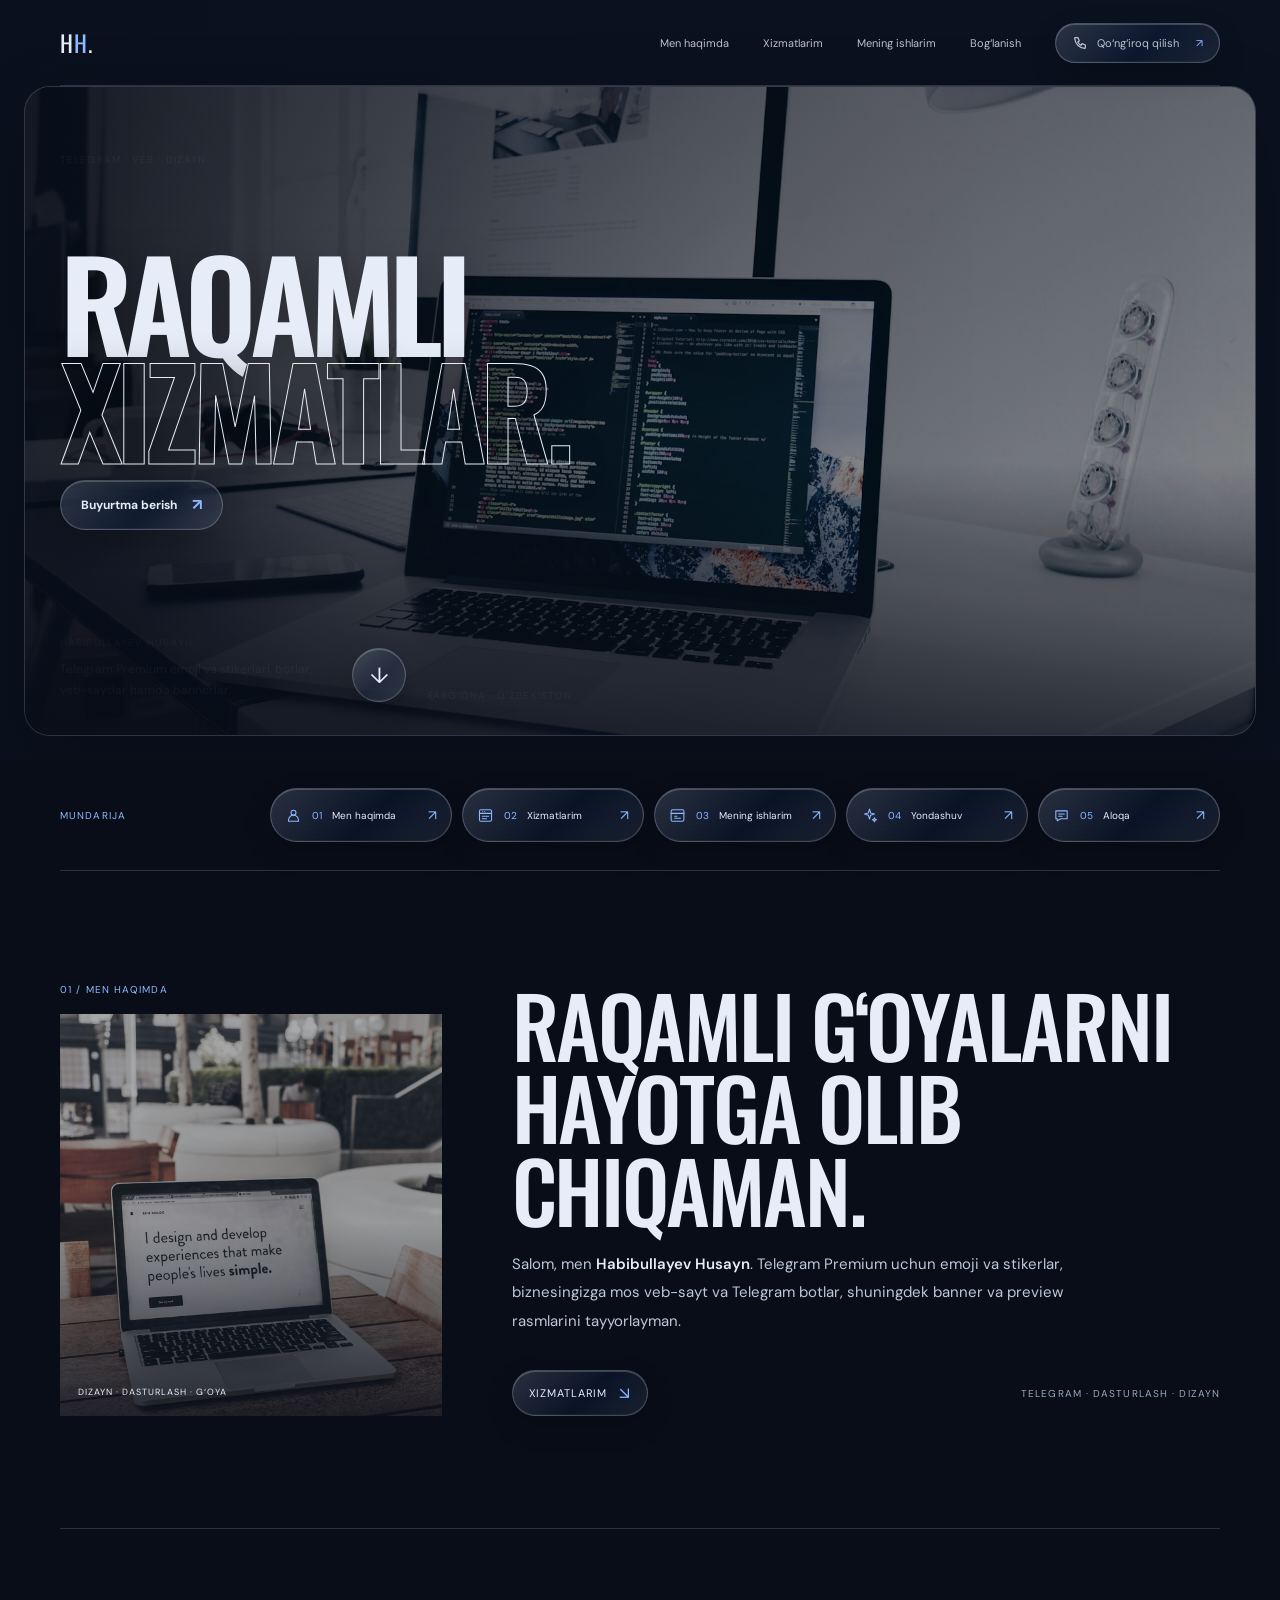
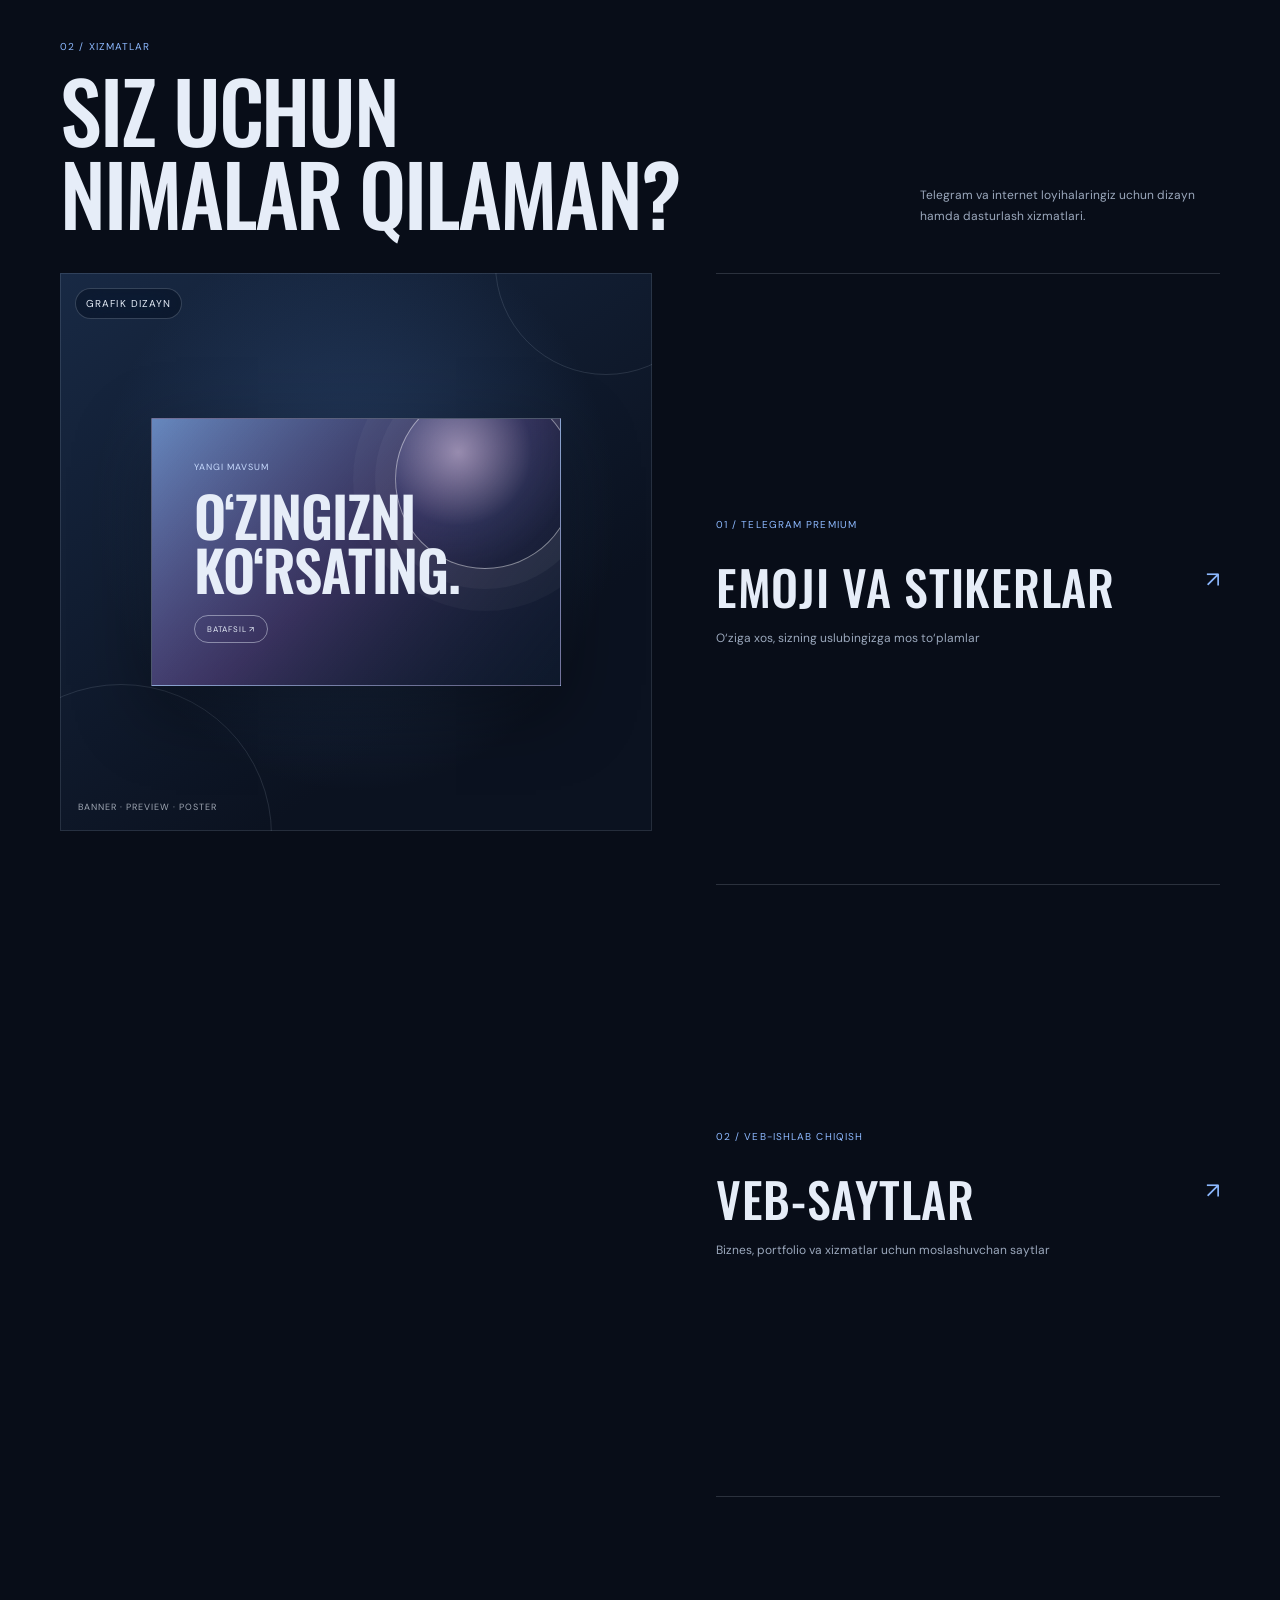
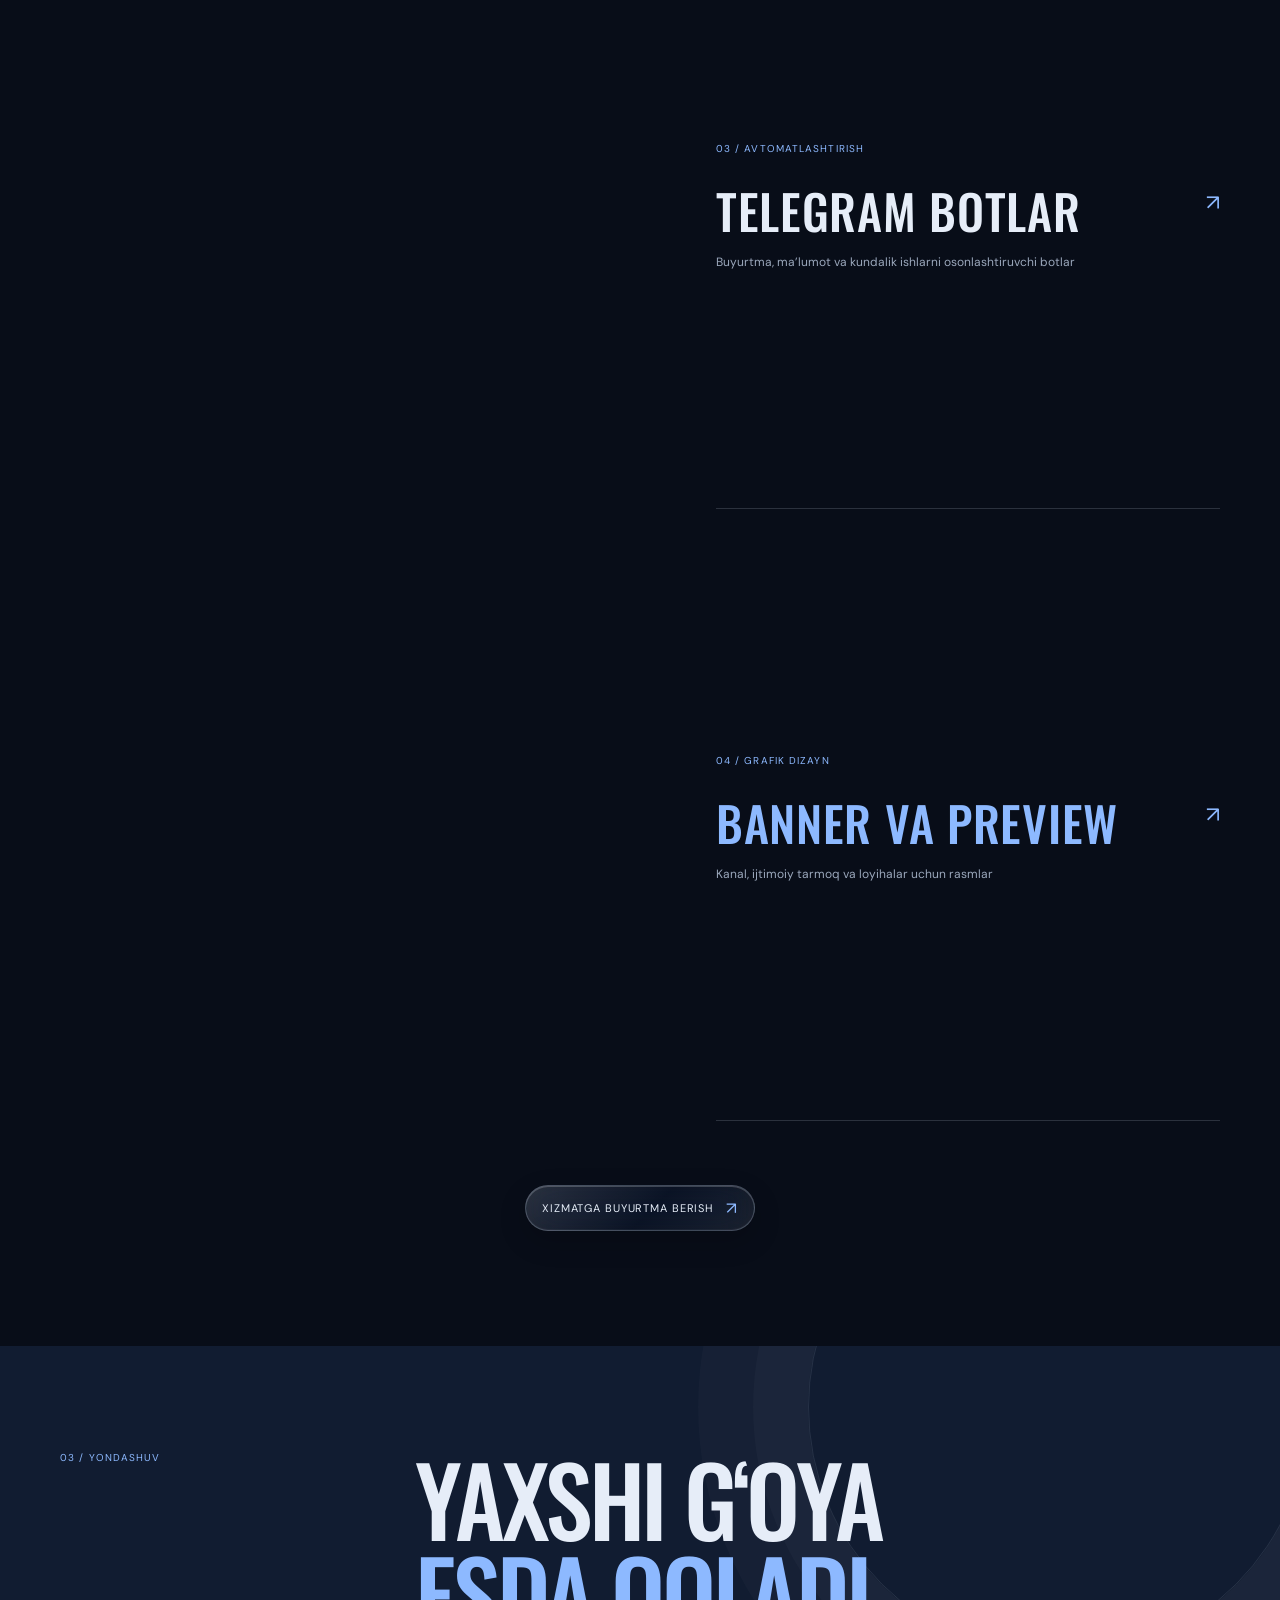
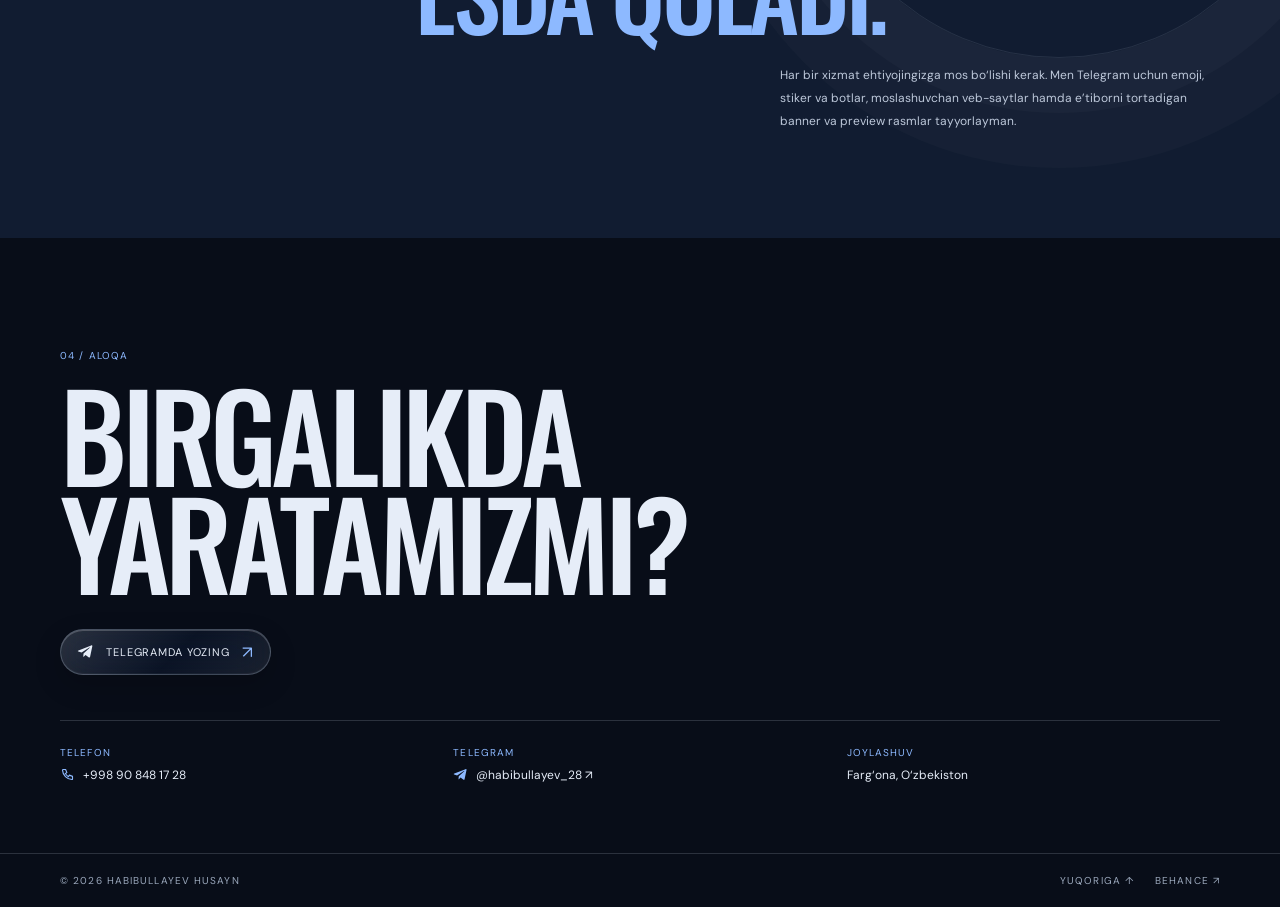
<file: index.html>
<!DOCTYPE html>
<html lang="uz">
<head>
    <meta charset="UTF-8">
    <meta name="viewport" content="width=device-width, initial-scale=1.0">
    <meta name="theme-color" content="#080d18">
    <meta name="description" content="Habibullayev Husayn — Telegram Premium uchun emoji va stikerlar, veb-saytlar, Telegram botlar, banner va preview rasmlari tayyorlash xizmatlari.">
    <title>Habibullayev Husayn — Raqamli xizmatlar</title>
    <link rel="preconnect" href="https://fonts.googleapis.com">
    <link rel="preconnect" href="https://fonts.gstatic.com" crossorigin>
    <link href="https://fonts.googleapis.com/css2?family=DM+Sans:wght@400;500;600;700&family=Oswald:wght@400;500;600;700&display=swap" rel="stylesheet">
    <link rel="stylesheet" href="css/style.css">
</head>
<body>
    <header class="header">
        <nav class="nav container" aria-label="Asosiy navigatsiya">
            <a class="brand" href="#bosh-sahifa">H<span>H</span>.</a>
            <button class="menu-toggle" type="button" aria-label="Menyuni ochish" aria-expanded="false" aria-controls="nav-links">☰</button>
            <div class="nav-links" id="nav-links">
                <a href="#men-haqimda">Men haqimda</a>
                <a href="#xizmatlar">Xizmatlarim</a>
                <a href="ishlarim.html">Mening ishlarim</a>
                <a href="#boglanish">Bog‘lanish</a>
                <a class="nav-cta" href="tel:+998908481728">
                    <svg class="action-icon" viewBox="0 0 24 24" aria-hidden="true" focusable="false"><path d="M5 4h4l2 5-2.5 1.5a15 15 0 0 0 5 5L15 13l5 2v4a1 1 0 0 1-1 1A16 16 0 0 1 4 5a1 1 0 0 1 1-1Z"/></svg>
                    Qo‘ng‘iroq qilish <span>↗</span>
                </a>
            </div>
        </nav>
    </header>

    <main>
        <section class="hero" id="bosh-sahifa">
            <div class="hero-image" aria-hidden="true">
                <img src="images/hero-workspace.jpg" alt="Veb-sayt ustida ishlanayotgan dasturchi ish joyi">
            </div>
            <div class="hero-shade"></div>
            <div class="container hero-content">
                <span class="hero-kicker mono">Telegram · Veb · Dizayn</span>
                <h1 class="hero-title">RAQAMLI<br><span class="outline">XIZMATLAR.</span></h1>
                <a class="hero-cta" href="#boglanish">Buyurtma berish <span>↗</span></a>
                <div class="hero-bottom">
                    <p class="hero-caption"><span class="mono">Habibullayev Husayn</span>Telegram Premium emoji va stikerlari, botlar, veb-saytlar hamda bannerlar.</p>
                    <a class="hero-arrow" href="#men-haqimda" aria-label="Pastga o‘tish">↓</a>
                    <span class="hero-index mono">Farg‘ona · O‘zbekiston</span>
                </div>
            </div>
        </section>

        <nav class="container contents" aria-label="Sahifa mundarijasi">
            <span class="section-label mono">Mundarija</span>
            <a href="#men-haqimda"><svg class="contents-icon" viewBox="0 0 24 24" aria-hidden="true" focusable="false"><circle cx="12" cy="8" r="3.5"/><path d="M5 20v-1.5a7 7 0 0 1 14 0V20z"/></svg><span class="contents-number">01</span><span class="contents-text">Men haqimda</span><b>↗</b></a>
            <a href="#xizmatlar"><svg class="contents-icon" viewBox="0 0 24 24" aria-hidden="true" focusable="false"><rect x="3.5" y="4" width="17" height="16" rx="2"/><path d="M3.5 9h17M8 6.5h.01M11 6.5h.01M7.5 13h9M7.5 16.5h6"/></svg><span class="contents-number">02</span><span class="contents-text">Xizmatlarim</span><b>↗</b></a>
            <a href="ishlarim.html"><svg class="contents-icon" viewBox="0 0 24 24" aria-hidden="true" focusable="false"><rect x="3" y="4" width="18" height="16" rx="2"/><path d="M3 9h18M8 13h3M8 16h8"/></svg><span class="contents-number">03</span><span class="contents-text">Mening ishlarim</span><b>↗</b></a>
            <a href="#yondashuv"><svg class="contents-icon" viewBox="0 0 24 24" aria-hidden="true" focusable="false"><path d="m12 3 1.6 5.4L19 10l-5.4 1.6L12 17l-1.6-5.4L5 10l5.4-1.6L12 3Z"/><path d="m19 15 .8 2.2L22 18l-2.2.8L19 21l-.8-2.2L16 18l2.2-.8L19 15Z"/></svg><span class="contents-number">04</span><span class="contents-text">Yondashuv</span><b>↗</b></a>
            <a href="#boglanish"><svg class="contents-icon" viewBox="0 0 24 24" aria-hidden="true" focusable="false"><path d="M4 5.5h16v11H11l-5 3v-3H4z"/><path d="M8 10h8M8 13h5"/></svg><span class="contents-number">05</span><span class="contents-text">Aloqa</span><b>↗</b></a>
        </nav>

        <section class="container intro" id="men-haqimda">
            <div class="intro-visual">
                <span class="section-label mono">01 / Men haqimda</span>
                <figure class="intro-image">
                    <img src="images/project-creative.jpg" alt="Noutbuk ekranida ko‘rsatilgan veb-dizayn va dasturlash ishi" loading="lazy">
                    <figcaption class="intro-image-caption mono">DIZAYN · DASTURLASH · G‘OYA</figcaption>
                </figure>
            </div>
            <div>
                <h2>Raqamli g‘oyalarni<br>hayotga olib chiqaman.</h2>
                <p class="intro-copy">Salom, men <strong>Habibullayev Husayn</strong>. Telegram Premium uchun emoji va stikerlar, biznesingizga mos veb-sayt va Telegram botlar, shuningdek banner va preview rasmlarini tayyorlayman.</p>
                <div class="intro-bottom">
                    <a class="round-link" href="#xizmatlar">Xizmatlarim <span>↘</span></a>
                    <span class="intro-note mono">Telegram · Dasturlash · Dizayn</span>
                </div>
            </div>
        </section>

        <section class="container work" id="xizmatlar">
            <div class="work-head">
                <div><span class="section-label mono">02 / Xizmatlar</span><h2 class="section-title">Siz uchun<br>nimalar qilaman?</h2></div>
                <p>Telegram va internet loyihalaringiz uchun dizayn hamda dasturlash xizmatlari.</p>
            </div>
            <div class="projects">
                <div class="project-gallery" role="group" aria-label="Xizmatlar uchun dizayn namunalari">
                    <figure class="project-image is-active" data-project-image="01" aria-hidden="false">
                        <div class="service-art service-art-stickers" aria-hidden="true">
                            <div class="sticker-sheet"><span>✨</span><span>😎</span><span>💜</span><span>🔥</span><span>🫶</span><span>🚀</span></div>
                            <span class="art-caption mono">O‘ZINGIZGA XOS STIKERLAR</span>
                        </div>
                        <figcaption class="project-tag mono">Telegram Premium</figcaption>
                    </figure>
                    <figure class="project-image" data-project-image="02" aria-hidden="true">
                        <img src="images/project-ui.jpg" alt="Telefon va noutbukda ochilgan veb-sayt dizayni" loading="lazy">
                        <figcaption class="project-tag mono">Veb-saytlar</figcaption>
                    </figure>
                    <figure class="project-image" data-project-image="03" aria-hidden="true">
                        <div class="service-art service-art-bot" aria-hidden="true">
                            <div class="bot-window">
                                <div class="bot-top"><span class="bot-avatar">B</span><span><b>@YANGI_BOT</b><small>bot faol</small></span><i>•••</i></div>
                                <div class="bot-chat"><span class="bot-message">Salom! Sizga qanday yordam beray?</span><span class="bot-message bot-message-user">Xizmatlarni ko‘rish</span><span class="bot-message">Marhamat, xizmatni tanlang 👇</span><div class="bot-options"><i>🛍 Buyurtma</i><i>ℹ Ma’lumot</i></div></div>
                            </div>
                            <span class="art-caption mono">SIZNING G‘OYANGIZGA MOS</span>
                        </div>
                        <figcaption class="project-tag mono">Telegram botlar</figcaption>
                    </figure>
                    <figure class="project-image" data-project-image="04" aria-hidden="true">
                        <div class="service-art service-art-graphics" aria-hidden="true">
                            <div class="banner-art"><span class="banner-eyebrow mono">YANGI MAVSUM</span><strong>O‘ZINGIZNI<br>KO‘RSATING.</strong><span class="banner-cta">BATAFSIL ↗</span><i class="banner-orb"></i></div>
                            <span class="art-caption mono">BANNER · PREVIEW · POSTER</span>
                        </div>
                        <figcaption class="project-tag mono">Grafik dizayn</figcaption>
                    </figure>
                </div>
                <div class="project-list">
                    <article class="project is-active" data-project="01">
                        <a href="#boglanish" aria-label="Telegram emoji va stikerlarga buyurtma berish">
                            <div class="project-caption"><div><span class="project-number mono">01 / Telegram Premium</span><h3>Emoji va stikerlar</h3><p>O‘ziga xos, sizning uslubingizga mos to‘plamlar</p></div><span class="project-arrow" aria-hidden="true">↗</span></div>
                        </a>
                    </article>
                    <article class="project" data-project="02">
                        <a href="#boglanish" aria-label="Veb-sayt buyurtma qilish">
                            <div class="project-caption"><div><span class="project-number mono">02 / Veb-ishlab chiqish</span><h3>Veb-saytlar</h3><p>Biznes, portfolio va xizmatlar uchun moslashuvchan saytlar</p></div><span class="project-arrow" aria-hidden="true">↗</span></div>
                        </a>
                    </article>
                    <article class="project" data-project="03">
                        <a href="#boglanish" aria-label="Telegram bot buyurtma qilish">
                            <div class="project-caption"><div><span class="project-number mono">03 / Avtomatlashtirish</span><h3>Telegram botlar</h3><p>Buyurtma, ma’lumot va kundalik ishlarni osonlashtiruvchi botlar</p></div><span class="project-arrow" aria-hidden="true">↗</span></div>
                        </a>
                    </article>
                    <article class="project" data-project="04">
                        <a href="#boglanish" aria-label="Banner va preview rasmlariga buyurtma berish">
                            <div class="project-caption"><div><span class="project-number mono">04 / Grafik dizayn</span><h3>Banner va preview</h3><p>Kanal, ijtimoiy tarmoq va loyihalar uchun rasmlar</p></div><span class="project-arrow" aria-hidden="true">↗</span></div>
                        </a>
                    </article>
                </div>
            </div>
            <div class="work-foot"><a class="round-link" href="#boglanish">Xizmatga buyurtma berish <span>↗</span></a></div>
        </section>

        <section class="statement" id="yondashuv">
            <div class="container statement-inner">
                <span class="section-label mono">03 / Yondashuv</span>
                <div>
                    <h2>Yaxshi g‘oya<br><span>esda qoladi.</span></h2>
                    <p class="statement-copy">Har bir xizmat ehtiyojingizga mos bo‘lishi kerak. Men Telegram uchun emoji, stiker va botlar, moslashuvchan veb-saytlar hamda e’tiborni tortadigan banner va preview rasmlar tayyorlayman.</p>
                </div>
            </div>
        </section>

        <section class="container contact" id="boglanish">
            <div class="contact-top">
                <div>
                    <span class="section-label mono">04 / Aloqa</span>
                    <h2>Birgalikda<br>yaratamizmi?</h2>
                    <a class="round-link" href="https://t.me/habibullayev_28" target="_blank" rel="noreferrer">
                        <svg class="action-icon telegram-icon" viewBox="0 0 24 24" aria-hidden="true" focusable="false"><path d="m21.7 4.4-3.2 15.1c-.2 1.1-.8 1.3-1.7.8l-4.7-3.5-2.3 2.2c-.3.3-.5.5-1 .5l.4-4.8 8.8-8c.4-.4-.1-.6-.6-.2L6.5 13.4 1.9 12c-1-.3-1-1 .2-1.5L20 3.4c.8-.3 1.9.2 1.7 1Z"/></svg>
                        Telegramda yozing <span>↗</span>
                    </a>
                </div>
            </div>
            <div class="contact-info">
                <div><span class="mono">Telefon</span><a href="tel:+998908481728"><svg class="action-icon" viewBox="0 0 24 24" aria-hidden="true" focusable="false"><path d="M5 4h4l2 5-2.5 1.5a15 15 0 0 0 5 5L15 13l5 2v4a1 1 0 0 1-1 1A16 16 0 0 1 4 5a1 1 0 0 1 1-1Z"/></svg>+998 90 848 17 28</a></div>
                <div><span class="mono">Telegram</span><a href="https://t.me/habibullayev_28" target="_blank" rel="noreferrer"><svg class="action-icon telegram-icon" viewBox="0 0 24 24" aria-hidden="true" focusable="false"><path d="m21.7 4.4-3.2 15.1c-.2 1.1-.8 1.3-1.7.8l-4.7-3.5-2.3 2.2c-.3.3-.5.5-1 .5l.4-4.8 8.8-8c.4-.4-.1-.6-.6-.2L6.5 13.4 1.9 12c-1-.3-1-1 .2-1.5L20 3.4c.8-.3 1.9.2 1.7 1Z"/></svg>@habibullayev_28 ↗</a></div>
                <div><span class="mono">Joylashuv</span><span>Farg‘ona, O‘zbekiston</span></div>
            </div>
        </section>
    </main>

    <footer class="footer">
        <div class="container footer-inner">
            <span class="mono">© <span id="year"></span> Habibullayev Husayn</span>
            <div class="footer-links mono"><a href="#bosh-sahifa">Yuqoriga ↑</a><a href="https://www.behance.net/" target="_blank" rel="noreferrer">Behance ↗</a></div>
        </div>
    </footer>
    <script src="js/main.js" defer></script>
</body>
</html>
</file>
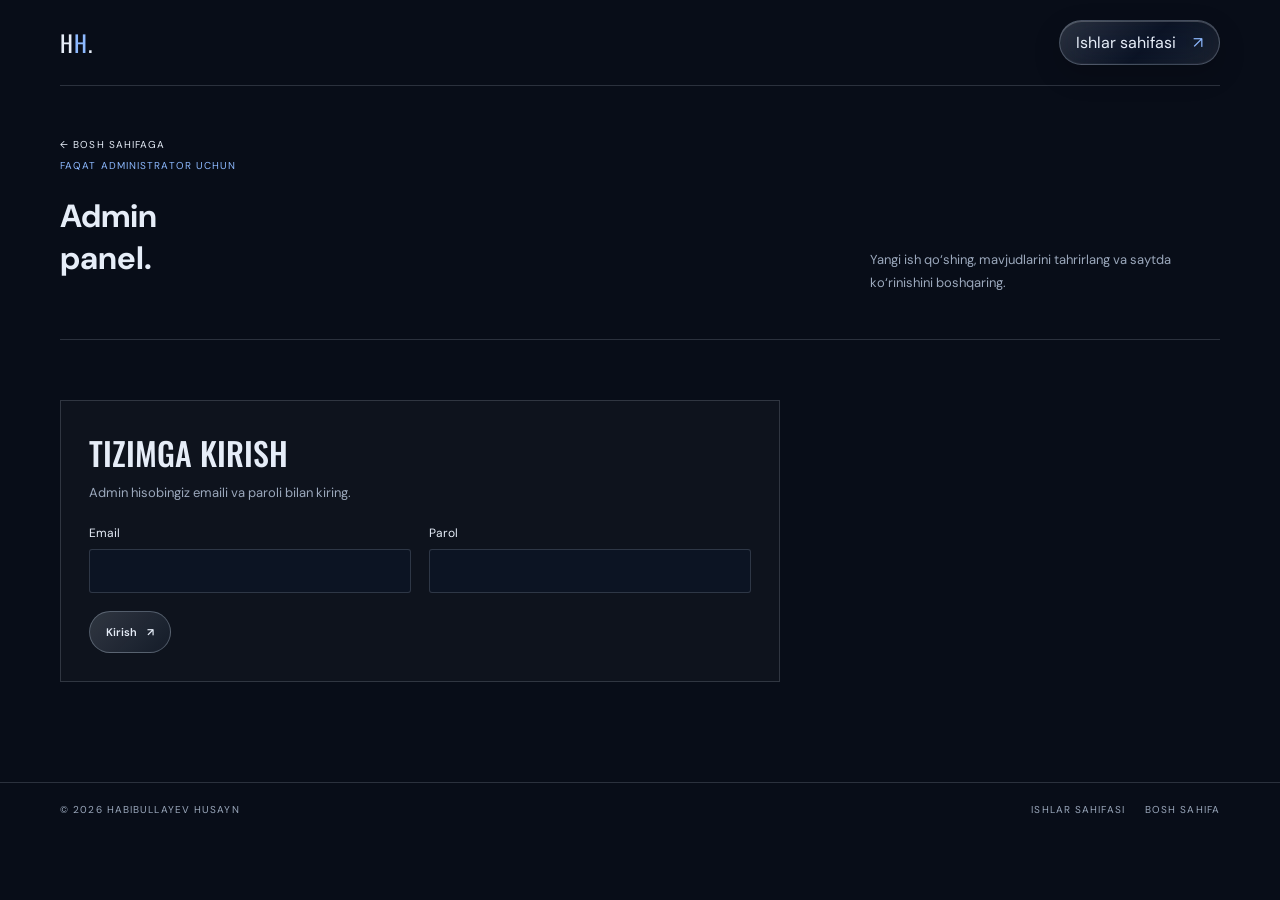
<file: admin.html>
<!DOCTYPE html>
<html lang="uz">
<head>
    <meta charset="UTF-8">
    <meta name="viewport" content="width=device-width, initial-scale=1.0">
    <meta name="theme-color" content="#080d18">
    <meta name="robots" content="noindex, nofollow">
    <title>Admin panel — Habibullayev Husayn</title>
    <link rel="preconnect" href="https://fonts.googleapis.com">
    <link rel="preconnect" href="https://fonts.gstatic.com" crossorigin>
    <link href="https://fonts.googleapis.com/css2?family=DM+Sans:wght@400;500;600;700&family=Oswald:wght@400;500;600;700&display=swap" rel="stylesheet">
    <link rel="stylesheet" href="css/style.css">
    <link rel="stylesheet" href="css/admin.css">
</head>
<body>
    <header class="header">
        <nav class="nav container" aria-label="Admin navigatsiyasi">
            <a class="brand" href="index.html">H<span>H</span>.</a>
            <a class="nav-cta" href="ishlarim.html">Ishlar sahifasi <span>↗</span></a>
        </nav>
    </header>
    <main class="container admin-page">
        <a class="back-link mono" href="index.html">← Bosh sahifaga</a>
        <div class="admin-heading">
            <div>
                <span class="section-label mono">Faqat administrator uchun</span>
                <h1>Admin<br><span>panel.</span></h1>
            </div>
            <p>Yangi ish qo‘shing, mavjudlarini tahrirlang va saytda ko‘rinishini boshqaring.</p>
        </div>
        <p class="admin-status" id="admin-status" role="status" aria-live="polite"></p>

        <section class="admin-login" id="login-panel">
            <h2>Tizimga kirish</h2>
            <p>Admin hisobingiz emaili va paroli bilan kiring.</p>
            <p class="login-setup-notice" id="login-setup-notice" hidden>Login hozircha ishlamaydi: avval Supabase manzili, public kaliti va admin emailingizni <code>js/supabase-config.js</code> fayliga kiriting. To‘liq yo‘riqnoma <a href="SUPABASE_SETUP.md">SUPABASE_SETUP.md</a> faylida.</p>
            <form id="login-form">
                <label>Email<input name="email" type="email" autocomplete="username" required></label>
                <label>Parol<input name="password" type="password" autocomplete="current-password" required></label>
                <button class="admin-button" type="submit">Kirish <span>↗</span></button>
            </form>
        </section>

        <section class="admin-workspace" id="admin-workspace" hidden>
            <div class="admin-toolbar">
                <h2>Ishlar ro‘yxati</h2>
                <button class="admin-button" id="new-work-button" type="button">+ Yangi ish</button>
                <button class="admin-button admin-button-quiet" id="logout-button" type="button">Chiqish</button>
            </div>
            <form class="work-form" id="work-form" hidden>
                <input name="id" type="hidden">
                <h3 id="form-heading">Yangi ish qo‘shish</h3>
                <div class="form-fields">
                    <label>Ish nomi<input name="title" maxlength="120" required></label>
                    <label>Xizmat turi
                        <select name="service" required>
                            <option value="Telegram Premium emoji va stikerlar">Telegram Premium emoji va stikerlar</option>
                            <option value="Veb-sayt">Veb-sayt</option>
                            <option value="Telegram bot">Telegram bot</option>
                            <option value="Banner va preview">Banner va preview</option>
                            <option value="Boshqa">Boshqa</option>
                        </select>
                    </label>
                    <label class="field-wide">Qisqacha tavsif<textarea name="description" rows="4" maxlength="1000" required></textarea></label>
                    <label class="field-wide">Ish rasmi<input name="image" type="file" accept="image/jpeg,image/png,image/webp,image/gif"><small>JPG, PNG, WebP yoki GIF; 8 MB gacha. Yangi ish uchun rasm majburiy.</small></label>
                    <label>Tartib raqami<input name="sort_order" type="number" value="0" step="1"></label>
                    <label class="publish-option"><input name="is_published" type="checkbox" checked> Saytda ko‘rsatish</label>
                </div>
                <div class="form-actions">
                    <button class="admin-button" type="submit">Saqlash</button>
                    <button class="admin-button admin-button-quiet" id="cancel-edit-button" type="button">Bekor qilish</button>
                </div>
            </form>
            <div class="admin-list" id="admin-list"></div>
        </section>
    </main>
    <footer class="footer">
        <div class="container footer-inner">
            <span class="mono">© <span id="year"></span> Habibullayev Husayn</span>
            <div class="footer-links mono"><a href="ishlarim.html">Ishlar sahifasi</a><a href="index.html">Bosh sahifa</a></div>
        </div>
    </footer>
    <script>document.querySelector("#year").textContent = new Date().getFullYear();</script>
    <script type="module" src="js/admin.js"></script>
</body>
</html>
</file>
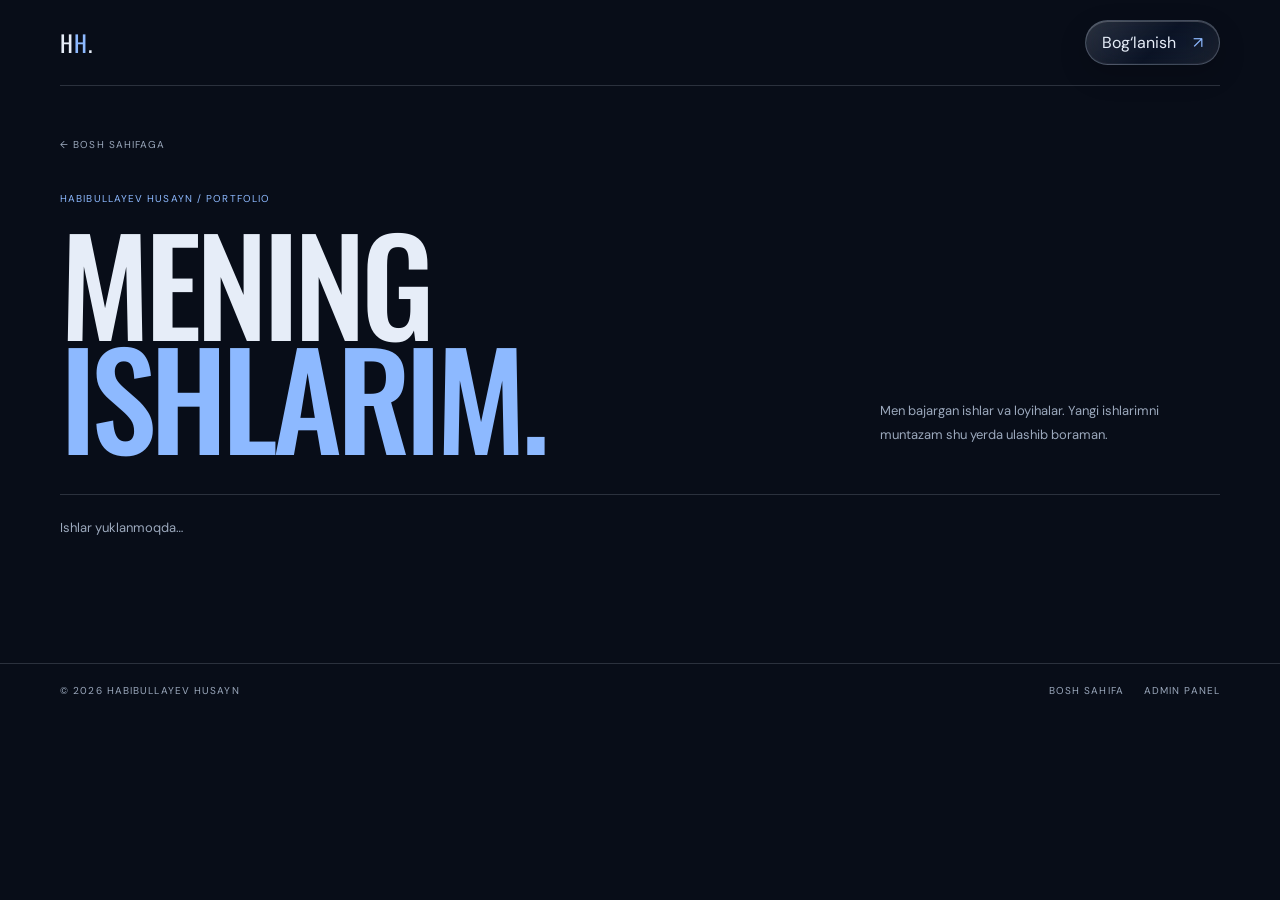
<file: ishlarim.html>
<!DOCTYPE html>
<html lang="uz">
<head>
    <meta charset="UTF-8">
    <meta name="viewport" content="width=device-width, initial-scale=1.0">
    <meta name="theme-color" content="#080d18">
    <meta name="description" content="Habibullayev Husayn bajargan veb-saytlar, Telegram botlar, emoji va stikerlar hamda dizayn ishlari.">
    <title>Mening ishlarim — Habibullayev Husayn</title>
    <link rel="preconnect" href="https://fonts.googleapis.com">
    <link rel="preconnect" href="https://fonts.gstatic.com" crossorigin>
    <link href="https://fonts.googleapis.com/css2?family=DM+Sans:wght@400;500;600;700&family=Oswald:wght@400;500;600;700&display=swap" rel="stylesheet">
    <link rel="stylesheet" href="css/style.css">
    <link rel="stylesheet" href="css/works.css">
</head>
<body>
    <header class="header">
        <nav class="nav container" aria-label="Asosiy navigatsiya">
            <a class="brand" href="index.html">H<span>H</span>.</a>
            <a class="nav-cta" href="index.html#boglanish">Bog‘lanish <span>↗</span></a>
        </nav>
    </header>
    <main class="container works-page">
        <a class="back-link mono" href="index.html">← Bosh sahifaga</a>
        <div class="works-heading">
            <div>
                <span class="section-label mono">Habibullayev Husayn / Portfolio</span>
                <h1>Mening<br><span>ishlarim.</span></h1>
            </div>
            <p>Men bajargan ishlar va loyihalar. Yangi ishlarimni muntazam shu yerda ulashib boraman.</p>
        </div>
        <p class="works-status" id="works-status" role="status" aria-live="polite">Ishlar yuklanmoqda…</p>
        <section class="works-grid" id="works-grid" aria-label="Bajarilgan ishlar"></section>
    </main>
    <footer class="footer">
        <div class="container footer-inner">
            <span class="mono">© <span id="year"></span> Habibullayev Husayn</span>
            <div class="footer-links mono"><a href="index.html">Bosh sahifa</a><a href="admin.html">Admin panel</a></div>
        </div>
    </footer>
    <script>document.querySelector("#year").textContent = new Date().getFullYear();</script>
    <script type="module" src="js/works.js"></script>
</body>
</html>
</file>
<file: css/style.css>
:root {
            color-scheme: dark;
            --ink: #080d18;
            --paper: #e6edf8;
            --muted: #9ba8bc;
            --brown: #18263e;
            --line: rgba(221, 233, 255, .16);
            --accent: #8db9ff;
            --sans: "DM Sans", sans-serif;
            --display: "Oswald", Impact, sans-serif;
            --width: 1160px;
        }
        * { box-sizing: border-box; }
        html { scroll-behavior: smooth; scroll-padding-top: 86px; }
        body { margin: 0; background: var(--ink); color: var(--paper); font-family: var(--sans); -webkit-font-smoothing: antialiased; }
        a { color: inherit; text-decoration: none; }
        img { display: block; max-width: 100%; }
        .container { width: min(var(--width), calc(100% - 64px)); margin-inline: auto; }
        .mono { font-size: 10px; letter-spacing: .11em; text-transform: uppercase; }
        .header { position: absolute; z-index: 5; top: 0; right: 0; left: 0; }
        .nav { display: flex; min-height: 86px; align-items: center; justify-content: space-between; border-bottom: 1px solid var(--line); }
        .brand { font-family: var(--display); font-size: 23px; letter-spacing: .04em; }
        .brand span { color: var(--accent); }
        .nav-links { display: flex; align-items: center; gap: 34px; color: rgba(230, 237, 248, .8); font-size: 11px; }
        .nav-links a { transition: color .2s ease; }
        .nav-links a:hover { color: var(--paper); }
        .nav-cta { display: inline-flex; align-items: center; gap: 9px; padding: 11px 16px; border: 1px solid var(--line); border-radius: 2px; }
        .nav-cta span { margin-left: 8px; color: var(--accent); }
        .action-icon { display: inline-block; width: 16px; height: 16px; flex: 0 0 auto; fill: none; stroke: currentColor; stroke-linecap: round; stroke-linejoin: round; stroke-width: 1.8; }
        .telegram-icon { fill: currentColor; stroke: none; }
        .menu-toggle { display: none; }
        .nav-cta, .round-link, .hero-arrow, .hero-cta, .menu-toggle, .contents > a {
            border: 1px solid rgba(220, 235, 255, .24);
            border-radius: 999px;
            background: linear-gradient(135deg, rgba(225, 239, 255, .16), rgba(134, 177, 244, .045) 55%, rgba(225, 239, 255, .09));
            box-shadow: inset 0 1px 0 rgba(255, 255, 255, .2), inset 0 -1px 0 rgba(255, 255, 255, .04), 0 10px 28px rgba(0, 0, 0, .18);
            backdrop-filter: blur(18px) saturate(165%);
            -webkit-backdrop-filter: blur(18px) saturate(165%);
            transition: transform .2s ease, border-color .2s ease, background .2s ease, box-shadow .2s ease;
        }
        .nav-cta:hover, .round-link:hover, .hero-arrow:hover, .hero-cta:hover, .menu-toggle:hover, .contents > a:hover {
            transform: translateY(-2px);
            border-color: rgba(220, 235, 255, .48);
            background: linear-gradient(135deg, rgba(225, 239, 255, .24), rgba(134, 177, 244, .1) 55%, rgba(225, 239, 255, .14));
            box-shadow: inset 0 1px 0 rgba(255, 255, 255, .28), 0 14px 34px rgba(0, 0, 0, .25);
        }
        .nav-cta:focus-visible, .round-link:focus-visible, .hero-arrow:focus-visible, .hero-cta:focus-visible, .menu-toggle:focus-visible, .contents > a:focus-visible {
            outline: 2px solid var(--accent);
            outline-offset: 3px;
        }

        .hero { position: relative; min-height: 760px; overflow: hidden; background: #0b1220; }
        .hero-image { position: absolute; inset: 86px 24px 24px; width: auto; overflow: hidden; border: 1px solid rgba(221,233,255,.2); border-radius: 26px; opacity: .94; background: #182238; box-shadow: 0 24px 80px rgba(0,0,0,.32); }
        .hero-image::after { position: absolute; inset: 0; background: linear-gradient(90deg, rgba(8,13,24,.84), rgba(8,13,24,.48) 43%, rgba(8,13,24,.14)), linear-gradient(0deg, rgba(8,13,24,.68), transparent 42%, rgba(8,13,24,.2)); content: ""; pointer-events: none; }
        .hero-image img { width: 100%; height: 100%; object-fit: cover; object-position: center 52%; filter: saturate(.78) contrast(1.05) brightness(.82); }
        .hero-shade { position: absolute; inset: 0; background: linear-gradient(90deg, rgba(8,13,24,.18), transparent 78%), linear-gradient(0deg, rgba(8,13,24,.2), transparent 40%, rgba(8,13,24,.12)); pointer-events: none; }
        .hero-content { position: static; z-index: 2; min-height: 760px; display: flex; align-items: flex-start; flex-direction: column; justify-content: space-between; padding-top: 145px; padding-bottom: 58px; }
        .hero-kicker { align-self: flex-start; margin: 8px 0 12px; color: var(--paper); }
        .hero-title { position: relative; z-index: 1; width: min(78%, 820px); margin: auto 0 18px; font-family: var(--display); font-size: clamp(68px, 9.7vw, 126px); font-weight: 600; letter-spacing: -.055em; line-height: .86; text-align: left; white-space: nowrap; text-shadow: 0 8px 40px rgba(0,0,0,.32); }
        .hero-title span { display: inline; }
        .hero-title .outline { color: transparent; -webkit-text-stroke: 1px var(--paper); }
        .hero-bottom { display: flex; align-items: flex-end; justify-content: space-between; gap: 22px; margin-top: 34px; }
        .hero-caption { max-width: 270px; margin: 0; color: var(--paper); font-size: 12px; line-height: 1.8; }
        .hero-caption span { display: block; margin-bottom: 7px; color: #abcaff; }
        .hero-arrow { display: grid; width: 54px; height: 54px; place-items: center; font-size: 22px; }
        .hero-cta { display: inline-flex; min-height: 50px; align-items: center; gap: 15px; margin-bottom: auto; padding: 0 20px; border-radius: 999px; color: var(--paper); font-size: 12px; font-weight: 700; }
        .hero-cta span { color: var(--accent); font-size: 16px; }
        .hero-index { color: var(--paper); }

        .intro { display: grid; grid-template-columns: .7fr 1.3fr; gap: 70px; align-items: stretch; padding-block: 112px; border-bottom: 1px solid var(--line); }
        .intro-visual { display: flex; min-width: 0; flex-direction: column; gap: 18px; }
        .intro-image { position: relative; min-height: 380px; flex: 1; overflow: hidden; margin: 0; background: #182238; }
        .intro-image::after { position: absolute; inset: 0; background: linear-gradient(0deg, rgba(8, 13, 24, .78), transparent 48%), linear-gradient(145deg, rgba(8, 13, 24, .12), rgba(8, 13, 24, .18)); content: ""; pointer-events: none; }
        .intro-image img { width: 100%; height: 100%; position: absolute; inset: 0; object-fit: cover; filter: saturate(.72) brightness(.82); transition: transform .6s ease, filter .6s ease; }
        .intro-image:hover img { transform: scale(1.035); filter: saturate(.9) brightness(.9); }
        .intro-image-caption { position: absolute; z-index: 1; bottom: 18px; left: 18px; color: var(--paper); font-size: 9px; }
        .section-label { color: var(--accent); }
        .intro h2, .section-title { margin: 0; font-family: var(--display); font-size: clamp(44px, 7vw, 84px); font-weight: 500; letter-spacing: -.025em; line-height: .98; text-transform: uppercase; }
        .intro-copy { max-width: 620px; margin: 20px 0 0; color: #bdc8da; font-size: 15px; line-height: 1.9; }
        .intro-copy strong { color: var(--paper); font-weight: 600; }
        .intro-bottom { display: flex; align-items: center; justify-content: space-between; gap: 20px; margin-top: 35px; }
        .round-link { display: inline-flex; align-items: center; gap: 12px; padding: 11px 16px; font-size: 11px; text-transform: uppercase; letter-spacing: .08em; }
        .round-link .action-icon { width: 17px; height: 17px; }
        .round-link span { color: var(--accent); font-size: 17px; }
        .intro-note { color: var(--muted); }

        .contents { display: grid; grid-template-columns: 1.1fr repeat(5, 1fr); gap: 10px; align-items: stretch; padding-block: 28px; border-bottom: 1px solid var(--line); }
        .contents > .section-label { align-self: center; }
        .contents > a { display: flex; min-height: 54px; align-items: center; justify-content: space-between; gap: 10px; padding: 0 14px; color: var(--paper); font-size: 10px; }
        .contents-icon { width: 17px; height: 17px; flex: 0 0 auto; fill: none; stroke: var(--accent); stroke-linecap: round; stroke-linejoin: round; stroke-width: 1.5; }
        .contents > a .contents-number, .contents > a b { color: var(--accent); font: 10px var(--sans); }
        .contents > a .contents-text { flex: 1; }
        .contents > a b { font-size: 14px; }

        .work { padding-block: 105px 115px; }
        .work-head { display: flex; align-items: flex-end; justify-content: space-between; gap: 24px; margin-bottom: 40px; }
        .work-head .section-title { margin-top: 13px; }
        .work-head p { max-width: 300px; margin: 0 0 5px; color: var(--muted); font-size: 12px; line-height: 1.8; }
        .projects { display: grid; grid-template-columns: 1.08fr .92fr; gap: clamp(28px, 5vw, 72px); align-items: stretch; }
        .project-gallery { position: sticky; top: 96px; align-self: start; height: min(62vh, 600px); min-height: 380px; overflow: hidden; background: #182238; }
        .project-image { position: absolute; inset: 0; overflow: hidden; margin: 0; opacity: 0; visibility: hidden; transform: scale(1.025); transition: opacity .45s ease, transform .7s ease, visibility .45s; }
        .project-image.is-active { opacity: 1; visibility: visible; transform: scale(1); }
        .project-image img { width: 100%; height: 100%; object-fit: cover; filter: saturate(.65) brightness(.78) hue-rotate(8deg); }
        .project-image::after { position: absolute; inset: 0; border: 1px solid rgba(221,233,255,.12); content: ""; pointer-events: none; }
        .project-tag { position: absolute; z-index: 1; top: 15px; left: 15px; margin: 0; padding: 8px 10px; border: 1px solid rgba(220,235,255,.2); border-radius: 999px; background: rgba(8,13,24,.48); color: var(--paper); backdrop-filter: blur(14px) saturate(150%); -webkit-backdrop-filter: blur(14px) saturate(150%); }
        .project-list { min-width: 0; }
        .project { display: flex; min-height: min(68vh, 700px); align-items: center; border-bottom: 1px solid var(--line); }
        .project:first-child { border-top: 1px solid var(--line); }
        .project > a { display: block; width: 100%; padding-block: 30px; }
        .project-caption { display: flex; align-items: center; justify-content: space-between; gap: 18px; }
        .project-caption h3 { margin: 18px 0 8px; font-family: var(--display); font-size: clamp(30px, 4vw, 48px); font-weight: 500; letter-spacing: .015em; text-transform: uppercase; transition: color .2s ease; }
        .project-caption p { margin: 0; color: var(--muted); font-size: 12px; }
        .project-number { color: var(--accent); }
        .project-arrow { color: var(--accent); font-size: 22px; transition: transform .2s ease; }
        .project.is-active .project-caption h3, .project > a:hover .project-caption h3 { color: var(--accent); }
        .project > a:hover .project-arrow { transform: translate(3px, -3px); }
        .service-art { position: absolute; inset: 0; display: grid; overflow: hidden; place-items: center; background: radial-gradient(ellipse at 50% 42%, rgba(64, 104, 165, .42), transparent 62%), linear-gradient(145deg, #182944, #0b1220 72%); }
        .service-art::before, .service-art::after { position: absolute; width: 220px; aspect-ratio: 1; border: 1px solid rgba(221, 233, 255, .12); border-radius: 50%; content: ""; }
        .service-art::before { top: -120px; right: -65px; }
        .service-art::after { bottom: -155px; left: -90px; width: 300px; }
        .art-caption { position: absolute; bottom: 18px; left: 18px; z-index: 1; color: rgba(230, 237, 248, .68); font-size: 9px; }
        .sticker-sheet { position: relative; z-index: 1; display: grid; width: min(76%, 370px); aspect-ratio: 1.18; grid-template-columns: repeat(3, 1fr); gap: 12px; padding: clamp(14px, 3vw, 28px); border: 1px solid rgba(221, 233, 255, .24); border-radius: 18px; background: rgba(8, 13, 24, .44); box-shadow: 0 24px 70px rgba(0, 0, 0, .3); backdrop-filter: blur(14px); }
        .sticker-sheet span { display: grid; place-items: center; border: 1px solid rgba(221, 233, 255, .12); border-radius: 14px; background: linear-gradient(145deg, rgba(141, 185, 255, .16), rgba(8, 13, 24, .22)); font-size: clamp(28px, 5vw, 58px); }
        .bot-window { position: relative; z-index: 1; width: min(82%, 390px); overflow: hidden; border: 1px solid rgba(221, 233, 255, .22); border-radius: 15px; background: rgba(8, 13, 24, .84); box-shadow: 0 24px 70px rgba(0, 0, 0, .38); }
        .bot-top { display: flex; align-items: center; gap: 10px; padding: 12px 15px; border-bottom: 1px solid var(--line); }
        .bot-avatar { display: grid; width: 34px; height: 34px; place-items: center; border-radius: 50%; background: #3288d5; font-weight: 700; }
        .bot-top b, .bot-top small { display: block; }
        .bot-top b { font-size: 10px; letter-spacing: .07em; }
        .bot-top small { margin-top: 3px; color: #63d6a0; font-size: 9px; }
        .bot-top i { margin-left: auto; color: var(--muted); font-size: 12px; font-style: normal; letter-spacing: 2px; }
        .bot-chat { display: grid; gap: 9px; padding: 15px; }
        .bot-message { width: fit-content; max-width: 88%; padding: 10px 12px; border: 1px solid rgba(221, 233, 255, .1); border-radius: 12px 12px 12px 3px; background: rgba(221, 233, 255, .08); font-size: 10px; line-height: 1.5; }
        .bot-message-user { justify-self: end; border-color: rgba(141, 185, 255, .25); border-radius: 12px 12px 3px 12px; background: rgba(64, 120, 205, .27); }
        .bot-options { display: grid; grid-template-columns: 1fr 1fr; gap: 7px; }
        .bot-options i { padding: 9px 5px; border: 1px solid rgba(141, 185, 255, .32); border-radius: 8px; background: rgba(64, 120, 205, .16); font-size: 9px; font-style: normal; text-align: center; }
        .banner-art { position: relative; z-index: 1; display: flex; width: min(82%, 410px); min-height: 250px; align-items: flex-start; flex-direction: column; justify-content: center; overflow: hidden; padding: clamp(22px, 4vw, 42px); border: 1px solid rgba(221, 233, 255, .3); background: linear-gradient(125deg, rgba(13, 23, 41, .3), rgba(13, 23, 41, .92)), linear-gradient(140deg, #8db9ff, #7557a7 52%, #182944); box-shadow: 0 24px 70px rgba(0, 0, 0, .38); }
        .banner-eyebrow { position: relative; z-index: 1; color: #c9dcff; font-size: 9px; }
        .banner-art strong { position: relative; z-index: 1; margin-top: 15px; font: 600 clamp(31px, 5vw, 56px)/.95 var(--display); letter-spacing: -.02em; }
        .banner-cta { position: relative; z-index: 1; margin-top: 20px; padding: 8px 12px; border: 1px solid rgba(230, 237, 248, .45); border-radius: 999px; font-size: 8px; letter-spacing: .1em; }
        .banner-orb { position: absolute; top: -30px; right: -15px; width: 180px; aspect-ratio: 1; border: 1px solid rgba(255, 255, 255, .45); border-radius: 50%; background: radial-gradient(circle at 35% 35%, rgba(245, 224, 255, .52), rgba(114, 134, 216, .1) 45%, transparent 72%); box-shadow: 0 0 0 20px rgba(255, 255, 255, .04), 0 0 0 42px rgba(255, 255, 255, .03); }
        .work-foot { display: flex; justify-content: center; margin-top: 64px; }

        .statement { position: relative; overflow: hidden; padding-block: 105px; background: #111c31; }
        .statement::before { position: absolute; top: -190px; right: -30px; width: 500px; height: 500px; border: 1px solid rgba(221,233,255,.1); border-radius: 50%; box-shadow: 0 0 0 55px rgba(221,233,255,.025), 0 0 0 110px rgba(221,233,255,.02); content: ""; }
        .statement-inner { position: relative; display: grid; grid-template-columns: .55fr 1.45fr; gap: 50px; align-items: start; }
        .statement h2 { max-width: 800px; margin: 0; font-family: var(--display); font-size: clamp(45px, 8vw, 96px); font-weight: 500; letter-spacing: -.035em; line-height: .98; text-transform: uppercase; }
        .statement h2 span { color: var(--accent); }
        .statement-copy { max-width: 440px; margin: 25px 0 0 auto; color: #bdc8da; font-size: 12px; line-height: 1.9; }

        .contact { padding-block: 105px 45px; }
        .contact-top { display: flex; justify-content: space-between; gap: 20px; padding-bottom: 45px; }
        .contact h2 { max-width: 760px; margin: 15px 0 24px; font-family: var(--display); font-size: clamp(56px, 10vw, 120px); font-weight: 500; letter-spacing: -.045em; line-height: .9; text-transform: uppercase; }
        .contact .round-link { margin-top: 10px; }
        .contact-info { display: grid; grid-template-columns: repeat(3, 1fr); gap: 20px; padding-block: 25px; border-top: 1px solid var(--line); }
        .contact-info div { display: grid; gap: 8px; }
        .contact-info span:first-child { color: var(--accent); }
        .contact-info a { display: inline-flex; align-items: center; gap: 8px; font-size: 12px; }
        .contact-info span:last-child { font-size: 12px; }
        .contact-info .action-icon { width: 15px; height: 15px; color: var(--accent); }
        .footer { padding-block: 20px; border-top: 1px solid var(--line); }
        .footer-inner { display: flex; align-items: center; justify-content: space-between; gap: 20px; color: var(--muted); }
        .footer-links { display: flex; gap: 20px; }
        .footer-links a:hover { color: var(--paper); }

        @media (max-width: 900px) {
            .hero, .hero-content { min-height: 760px; }
            .hero-content { justify-content: flex-start; padding-top: 112px; padding-bottom: 38px; }
            .hero-title { width: 100%; margin: 18px 0 12px; font-size: clamp(56px, 8.4vw, 76px); }
            .hero-cta { margin: 0; }
            .hero-bottom { width: 100%; margin-top: auto; }
            .contents { grid-template-columns: repeat(3, minmax(0, 1fr)); }
            .contents > .section-label { grid-column: 1 / -1; }
            .projects { grid-template-columns: 1fr; gap: 24px; }
            .project-gallery { top: 20px; width: 100%; height: min(46vh, 430px); min-height: 300px; }
            .project { min-height: 58vh; }
        }

        @media (max-width: 720px) {
            .container { width: calc(100% - 40px); }
            .nav { min-height: 70px; }
            .menu-toggle { display: grid; width: 40px; height: 40px; place-items: center; color: var(--paper); font-size: 18px; cursor: pointer; }
            .nav-links { position: absolute; top: 69px; right: 0; left: 0; display: none; align-items: stretch; gap: 0; padding: 8px 20px 18px; border-bottom: 1px solid var(--line); background: rgba(8,13,24,.82); backdrop-filter: blur(20px); -webkit-backdrop-filter: blur(20px); }
            .nav-links.open { display: flex; flex-direction: column; }
            .nav-links a { padding: 13px 0; border-bottom: 1px solid var(--line); }
            .nav-links .nav-cta { margin-top: 12px; padding: 12px 16px; border: 1px solid rgba(220, 235, 255, .24); }
            .hero, .hero-content { min-height: 740px; }
            .hero-image { inset: 82px 12px 12px; border-radius: 18px; }
            .hero-image img { object-position: 48% center; }
            .hero-shade { background: linear-gradient(90deg, rgba(8,13,24,.52), rgba(11,23,43,.08) 70%), linear-gradient(0deg, rgba(8,13,24,.72), transparent 46%, rgba(8,13,24,.22)); }
            .hero-content { justify-content: flex-start; padding-top: 112px; padding-bottom: 38px; }
            .hero-title { width: 100%; margin: 18px 0 12px; font-size: clamp(46px, 13.2vw, 92px); line-height: .88; text-align: left; white-space: nowrap; }
            .hero-cta { min-height: 46px; margin: 0; padding-inline: 17px; font-size: 11px; }
            .hero-bottom { width: 100%; margin-top: auto; }
            .hero-caption { max-width: 190px; }
            .hero-index { max-width: 112px; text-align: right; }
            .contents { grid-template-columns: 1fr 1fr; gap: 8px; padding-block: 18px; }
            .contents > .section-label { grid-column: 1 / -1; padding: 4px 2px; }
            .contents > a { min-height: 50px; padding-inline: 10px; }
            .intro { grid-template-columns: 1fr; gap: 26px; padding-block: 78px; }
            .intro-visual { gap: 14px; }
            .intro-image { min-height: clamp(230px, 62vw, 340px); flex: initial; }
            .intro h2, .section-title { font-size: clamp(48px, 11vw, 76px); }
            .work { padding-block: 78px; }
            .work-head { display: block; }
            .work-head p { margin-top: 15px; }
            .projects { gap: 18px; }
            .project-gallery { top: 12px; height: min(34vh, 320px); min-height: 220px; }
            .project { min-height: 52vh; }
            .statement { padding-block: 78px; }
            .statement-inner { grid-template-columns: 1fr; gap: 25px; }
            .statement-copy { margin: 0; }
            .contact { padding-top: 78px; }
            .contact-top { display: block; }
            .contact h2 { font-size: clamp(58px, 13vw, 90px); }
            .contact-info { grid-template-columns: 1fr 1fr; }
        }
        @media (max-width: 420px) {
            .container { width: calc(100% - 32px); }
            .hero, .hero-content { min-height: 740px; }
            .hero-title { font-size: clamp(42px, 12.5vw, 56px); }
            .hero-index { display: none; }
            .project-gallery { height: min(32vh, 280px); min-height: 205px; }
            .project { min-height: 48vh; }
            .contact-info { grid-template-columns: 1fr; }
            .footer-inner { align-items: flex-start; flex-direction: column; }
        }
        @media (prefers-reduced-motion: reduce) {
            *, *::before, *::after { scroll-behavior: auto !important; transition-duration: .01ms !important; }
        }
</file>
<file: css/admin.css>
.admin-page { padding-top: 132px; padding-bottom: 100px; }
.admin-heading { display: flex; align-items: flex-end; justify-content: space-between; gap: 30px; padding-bottom: 38px; border-bottom: 1px solid var(--line); }
.admin-heading > p { max-width: 350px; margin: 0 0 6px; color: var(--muted); font-size: 13px; line-height: 1.8; }
.admin-status { min-height: 20px; margin: 20px 0; color: var(--muted); font-size: 13px; }
.admin-status[data-kind="error"] { color: #ff9eaa; }
.admin-status[data-kind="success"] { color: #8fe2b8; }
.admin-login, .work-form { max-width: 720px; padding: 28px; border: 1px solid var(--line); background: rgba(230, 237, 248, .025); }
.admin-login h2, .admin-toolbar h2 { margin: 0; font: 500 32px var(--display); text-transform: uppercase; }
.admin-login > p { margin: 8px 0 24px; color: var(--muted); font-size: 13px; }
.admin-login .login-setup-notice { margin: 0 0 20px; padding: 14px; border: 1px solid rgba(141, 185, 255, .3); background: rgba(141, 185, 255, .07); color: var(--paper); line-height: 1.7; }
.login-setup-notice[hidden] { display: none; }
.login-setup-notice code { color: var(--accent); }
.login-setup-notice a { color: var(--accent); text-decoration: underline; text-underline-offset: 3px; }
.admin-login form, .form-fields { display: grid; grid-template-columns: 1fr 1fr; gap: 18px; }
.admin-login label, .work-form label { display: grid; gap: 8px; color: var(--paper); font-size: 12px; }
.admin-login input, .work-form input:not([type="checkbox"]), .work-form select, .work-form textarea { width: 100%; min-height: 44px; padding: 11px 12px; border: 1px solid var(--line); border-radius: 3px; outline: 0; background: #0c1423; color: var(--paper); font: 13px var(--sans); }
.work-form textarea { resize: vertical; }
.admin-login input:focus, .work-form input:focus, .work-form select:focus, .work-form textarea:focus { border-color: var(--accent); }
.admin-button { display: inline-flex; min-height: 42px; align-items: center; justify-content: center; gap: 10px; padding: 0 16px; border: 1px solid rgba(220, 235, 255, .28); border-radius: 999px; background: linear-gradient(135deg, rgba(225, 239, 255, .16), rgba(134, 177, 244, .06)); color: var(--paper); font: 600 11px var(--sans); cursor: pointer; }
.admin-button:hover { border-color: var(--accent); }
.admin-button:disabled { cursor: wait; opacity: .6; }
.admin-login .admin-button { grid-column: 1 / -1; justify-self: start; }
.admin-workspace[hidden], .work-form[hidden], .admin-login[hidden] { display: none; }
.admin-toolbar { display: flex; align-items: center; gap: 10px; margin: 30px 0 22px; }
.admin-toolbar h2 { flex: 1; }
.admin-button-quiet { background: transparent; }
.work-form { max-width: 900px; margin-bottom: 30px; }
.work-form h3 { margin: 0 0 22px; font: 500 25px var(--display); text-transform: uppercase; }
.form-fields { gap: 16px; }
.field-wide { grid-column: 1 / -1; }
.work-form label small { color: var(--muted); font-size: 11px; line-height: 1.5; }
.work-form .publish-option { display: flex; align-items: center; gap: 10px; }
.work-form input[type="checkbox"] { width: 16px; height: 16px; accent-color: var(--accent); }
.form-actions { display: flex; gap: 10px; margin-top: 22px; }
.admin-list { display: grid; gap: 12px; }
.admin-work-card { display: grid; grid-template-columns: 130px minmax(0, 1fr) auto; align-items: center; gap: 18px; padding: 12px; border: 1px solid var(--line); }
.admin-work-card > img { width: 130px; height: 92px; object-fit: cover; background: #182238; }
.admin-work-card h3 { margin: 0 0 6px; font: 500 23px var(--display); text-transform: uppercase; }
.admin-work-card p { margin: 0; color: var(--muted); font-size: 12px; }
.admin-work-meta { display: flex; gap: 12px; margin-top: 8px; color: var(--accent); }
.admin-work-actions { display: flex; gap: 8px; }
.admin-list-empty { padding: 30px 0; color: var(--muted); }
@media (max-width: 720px) {
    .admin-page { padding-top: 105px; padding-bottom: 70px; }
    .admin-heading { align-items: flex-start; flex-direction: column; gap: 22px; }
    .admin-heading h1 { font-size: clamp(62px, 18vw, 96px); }
    .admin-login, .work-form { padding: 20px; }
    .admin-login form, .form-fields { grid-template-columns: 1fr; }
    .admin-login .admin-button, .field-wide { grid-column: auto; }
    .admin-toolbar { flex-wrap: wrap; }
    .admin-toolbar h2 { flex-basis: 100%; }
    .admin-work-card { grid-template-columns: 88px minmax(0, 1fr); gap: 12px; }
    .admin-work-card > img { width: 88px; height: 78px; }
    .admin-work-actions { grid-column: 1 / -1; }
}
</file>
<file: css/works.css>
.works-page { padding-top: 132px; padding-bottom: 100px; }
.back-link { display: inline-block; margin-bottom: 35px; color: var(--muted); }
.back-link:hover { color: var(--paper); }
.works-heading { display: flex; align-items: flex-end; justify-content: space-between; gap: 30px; padding-bottom: 42px; border-bottom: 1px solid var(--line); }
.works-heading h1, .admin-heading h1 { margin: 18px 0 0; font: 500 clamp(64px, 11vw, 132px)/.86 var(--display); letter-spacing: -.04em; text-transform: uppercase; }
.works-heading h1 span, .admin-heading h1 span { color: var(--accent); }
.works-heading > p { max-width: 340px; margin: 0 0 6px; color: var(--muted); font-size: 13px; line-height: 1.8; }
.works-status { min-height: 20px; margin: 24px 0; color: var(--muted); font-size: 13px; }
.works-grid { display: grid; grid-template-columns: repeat(2, minmax(0, 1fr)); gap: 38px 22px; }
.work-card { min-width: 0; }
.work-card-image { position: relative; aspect-ratio: 1.3; overflow: hidden; background: #182238; }
.work-card-image img { width: 100%; height: 100%; object-fit: cover; transition: transform .5s ease; }
.work-card:hover .work-card-image img { transform: scale(1.035); }
.work-card-content { padding-top: 17px; }
.work-card-service { color: var(--accent); }
.work-card h2 { margin: 10px 0 7px; font: 500 clamp(25px, 3vw, 38px)/1.05 var(--display); text-transform: uppercase; }
.work-card p { margin: 0; color: var(--muted); font-size: 13px; line-height: 1.7; }
.works-empty { grid-column: 1 / -1; padding: 54px 0; border-top: 1px solid var(--line); color: var(--muted); line-height: 1.8; }
@media (max-width: 720px) {
    .works-page { padding-top: 105px; padding-bottom: 70px; }
    .works-heading { align-items: flex-start; flex-direction: column; gap: 22px; }
    .works-heading h1 { font-size: clamp(62px, 18vw, 96px); }
    .works-grid { grid-template-columns: 1fr; gap: 30px; }
    .work-card-image { aspect-ratio: 1.16; }
}
</file>
